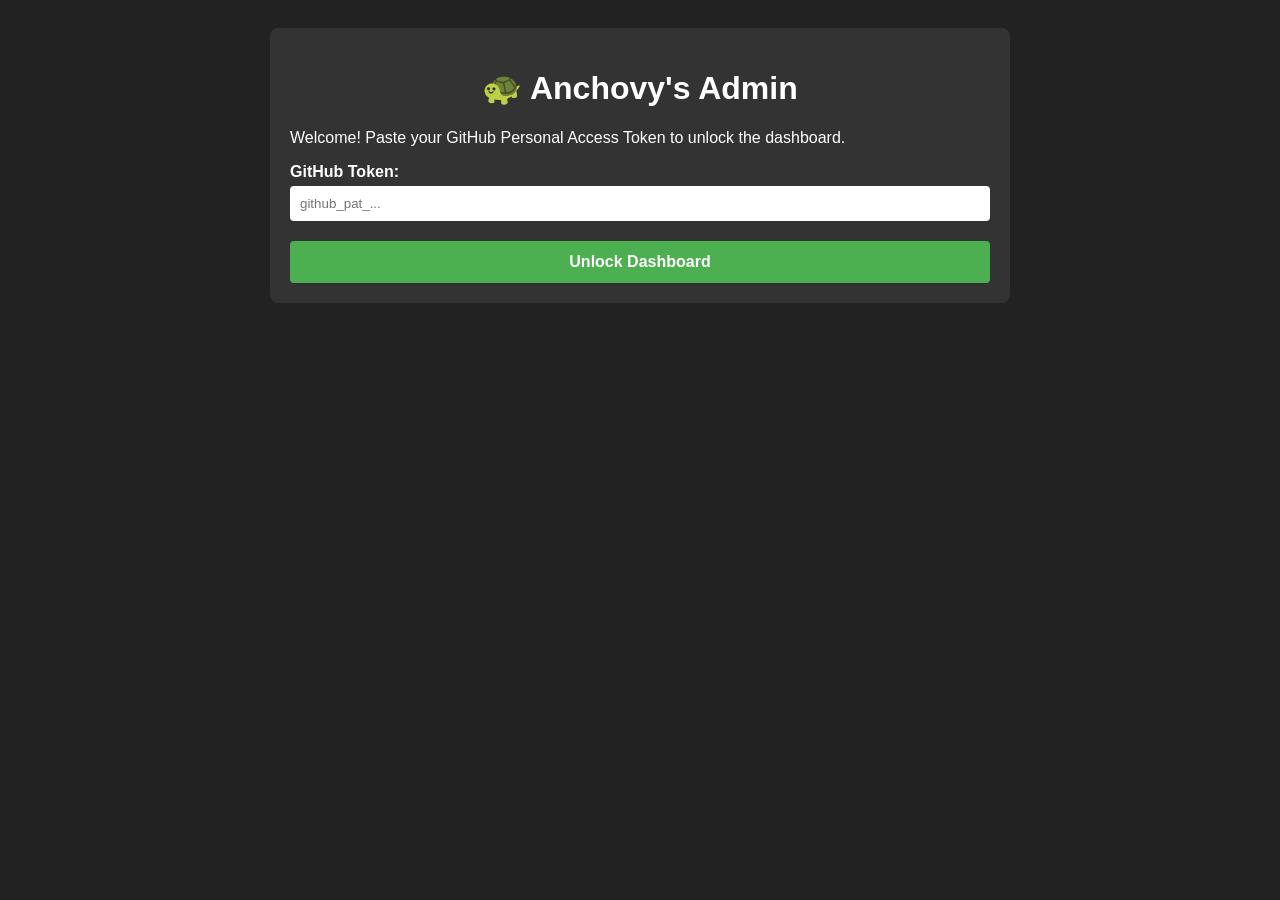
<file: admin/index.html>
<!DOCTYPE html>
<html lang="en">
<head>
    <meta charset="UTF-8">
    <meta name="viewport" content="width=device-width, initial-scale=1.0">
    <title>Admin Dashboard - Lord Anchovy</title>
    <style>
        body { font-family: Arial, sans-serif; background: #222; color: #fff; padding: 20px; }
        .container { max-width: 700px; margin: auto; background: #333; padding: 20px; border-radius: 8px; }
        h1, h2 { text-align: center; }
        label { display: block; margin-top: 15px; font-weight: bold; }
        input[type="text"], input[type="password"], textarea, input[type="file"] {
            width: 100%; padding: 10px; margin-top: 5px; border-radius: 4px; border: none; box-sizing: border-box;
        }
        button {
            margin-top: 20px; width: 100%; padding: 12px; background: #4CAF50; color: white; 
            border: none; border-radius: 4px; font-size: 16px; cursor: pointer; font-weight: bold;
        }
        button:hover { background: #45a049; }
        .cancel-btn { background: #d32f2f; display: none; margin-top: 10px; }
        .cancel-btn:hover { background: #b71c1c; }
        
        /* Manage Posts List Styles */
        .post-item { background: #444; padding: 15px; margin-top: 10px; border-radius: 4px; display: flex; justify-content: space-between; align-items: center; }
        .post-item h3 { margin: 0; font-size: 16px; }
        .action-btns button { width: auto; padding: 8px 12px; margin-top: 0; margin-left: 5px; font-size: 14px; }
        .edit-btn { background: #2196F3; } .edit-btn:hover { background: #1976D2; }
        .delete-btn { background: #f44336; } .delete-btn:hover { background: #d32f2f; }
        
        #status { margin-top: 15px; text-align: center; font-weight: bold; }
        .hidden { display: none; }
    </style>
</head>
<body>

    <div class="container">
        <h1>🐢 Anchovy's Admin</h1>
        
        <!-- Token Setup Screen -->
        <div id="token-setup">
            <p>Welcome! Paste your GitHub Personal Access Token to unlock the dashboard.</p>
            <label>GitHub Token:</label>
            <input type="password" id="pat-input" placeholder="github_pat_...">
            <button onclick="saveToken()">Unlock Dashboard</button>
        </div>

        <!-- Main Admin Form -->
        <div id="admin-form" class="hidden">
            <h2 id="form-title">Create a New Post</h2>
            
            <!-- Hidden fields for editing -->
            <input type="hidden" id="edit-post-id">
            <input type="hidden" id="edit-image-path">

            <label>Post Title:</label>
            <input type="text" id="post-title" placeholder="e.g., Morning Cats at the Market">

            <label>Your Writing (Story):</label>
            <textarea id="post-body" rows="5" placeholder="Write about your photo walk here..."></textarea>

            <label>Upload Photo (Leave blank to keep existing photo when editing):</label>
            <input type="file" id="post-image" accept="image/*">

            <button onclick="publishPost()" id="publish-btn">Publish to Website</button>
            <button onclick="resetForm()" id="cancel-btn" class="cancel-btn">Cancel Edit</button>
            <div id="status"></div>

            <hr style="margin: 30px 0; border-color: #555;">
            
            <!-- List of existing posts -->
            <h2>Manage Posts</h2>
            <div id="posts-list">
                <p>Loading posts...</p>
            </div>
        </div>
    </div>

    <script src="admin.js"></script>
</body>
</html>
</file>
